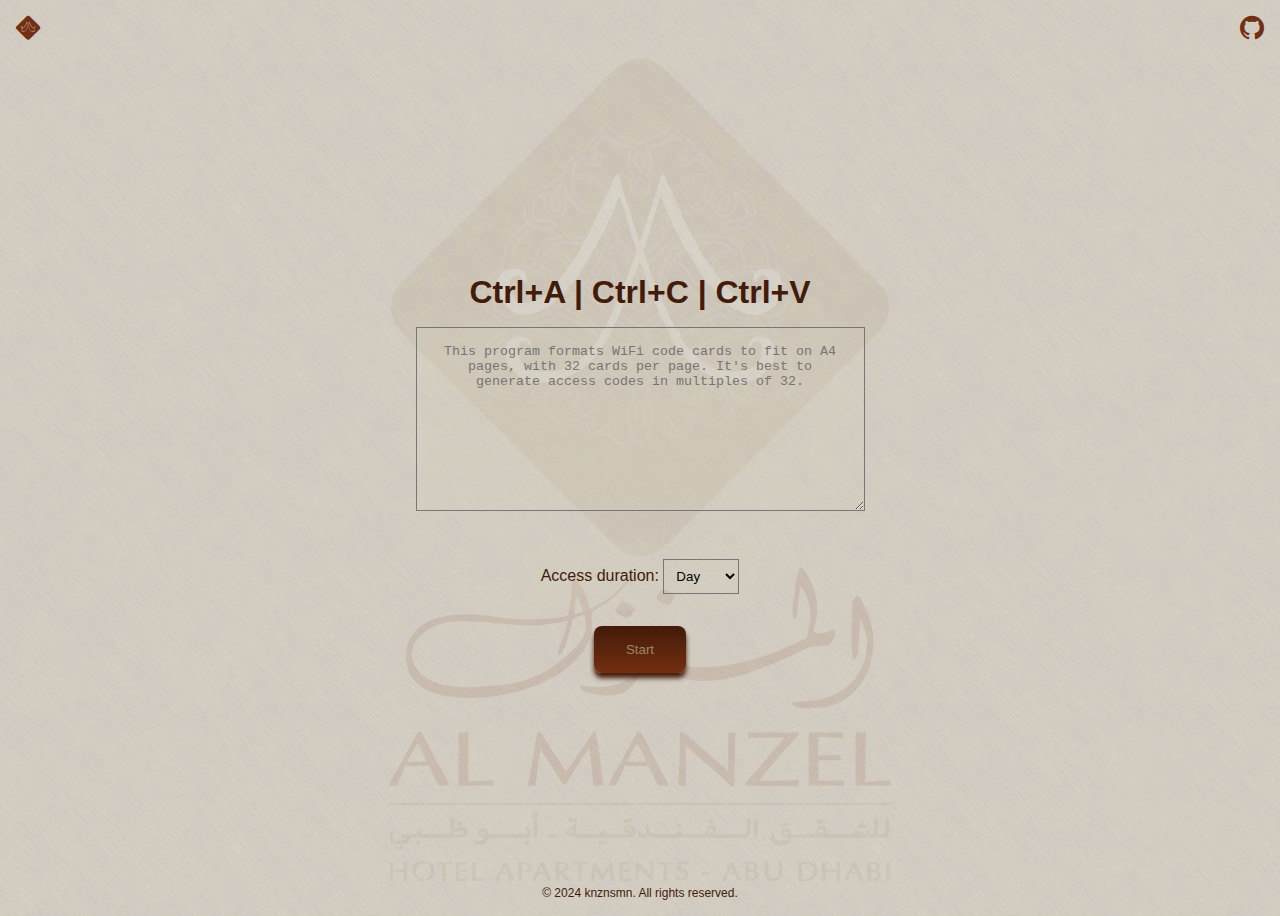
<file: index.html>
<!DOCTYPE html>
<html lang="en">
<head>
    <meta charset="UTF-8">
    <meta name="description" content="Web app for extracting and formatting Wifi access codes for Al Manzel Hotel Apartments.">
    <meta name="keywords" content="HTML, CSS, JavaScript">
    <meta name="author" content="Julius Cinco Cesar">
    <meta name="viewport" content="width=device-width, initial-scale=1.0">
    <link rel="apple-touch-icon" sizes="180x180" href="assets/icons/apple-touch-icon.png">
    <link rel="icon" type="image/png" sizes="32x32" href="assets/icons/favicon-32x32.png">
    <link rel="icon" type="image/png" sizes="16x16" href="assets/icons/favicon-16x16.png">
    <link rel="manifest" href="assets/icons/site.webmanifest">
    <link rel="mask-icon" href="assets/icons/safari-pinned-tab.svg" color="#9d8861">
    <link rel="shortcut icon" href="assets/icons/favicon.ico">
    <meta name="msapplication-TileColor" content="#753011">
    <meta name="msapplication-config" content="assets/icons/browserconfig.xml">
    <meta name="theme-color" content="#ffffff">
    <title>Wifi Code Formatter | Al Manzel Hotel Apartment</title>
    <link rel="stylesheet" href="assets/css/style.css">
</head>
<body>
    <section>
        <header>
            <ul>
                <li><a href="#"><i id="home" class="i-amha"></i></a></li>
            </ul>
            <ul class="tools">
                <li><a href="https://github.com/knznsmn/wificard"><i class="i-github"></i></a></li>
            </ul>
        </header>

        <main>
            <img id="signature" src="assets/img/signature.svg" alt="Al Manzel Hotel Apartment background image">
            <h1>Ctrl+A | Ctrl+C | Ctrl+V</h1>
            <label for="inputText"></label><textarea id="inputText" rows="10" cols="50" placeholder="This program formats WiFi code cards to fit on A4 pages, with 32 cards per page. It's best to generate access codes in multiples of 32."></textarea>

            <div class="drop">
                <label for="duration">Access duration: </label>
                <select name="duration" id="duration">
                    <option value="day">Day</option>
                    <option value="week">Week</option>
                    <option value="month">Month</option>
                </select>
            </div>
            <button id="start">Start</button>
        </main>

        <footer>
            <p class="small">&copy; 2024 knznsmn. All rights reserved.</p>
        </footer>
    </section>
    <script src="assets/js/script.js"></script>
</body>
</html>
</file>
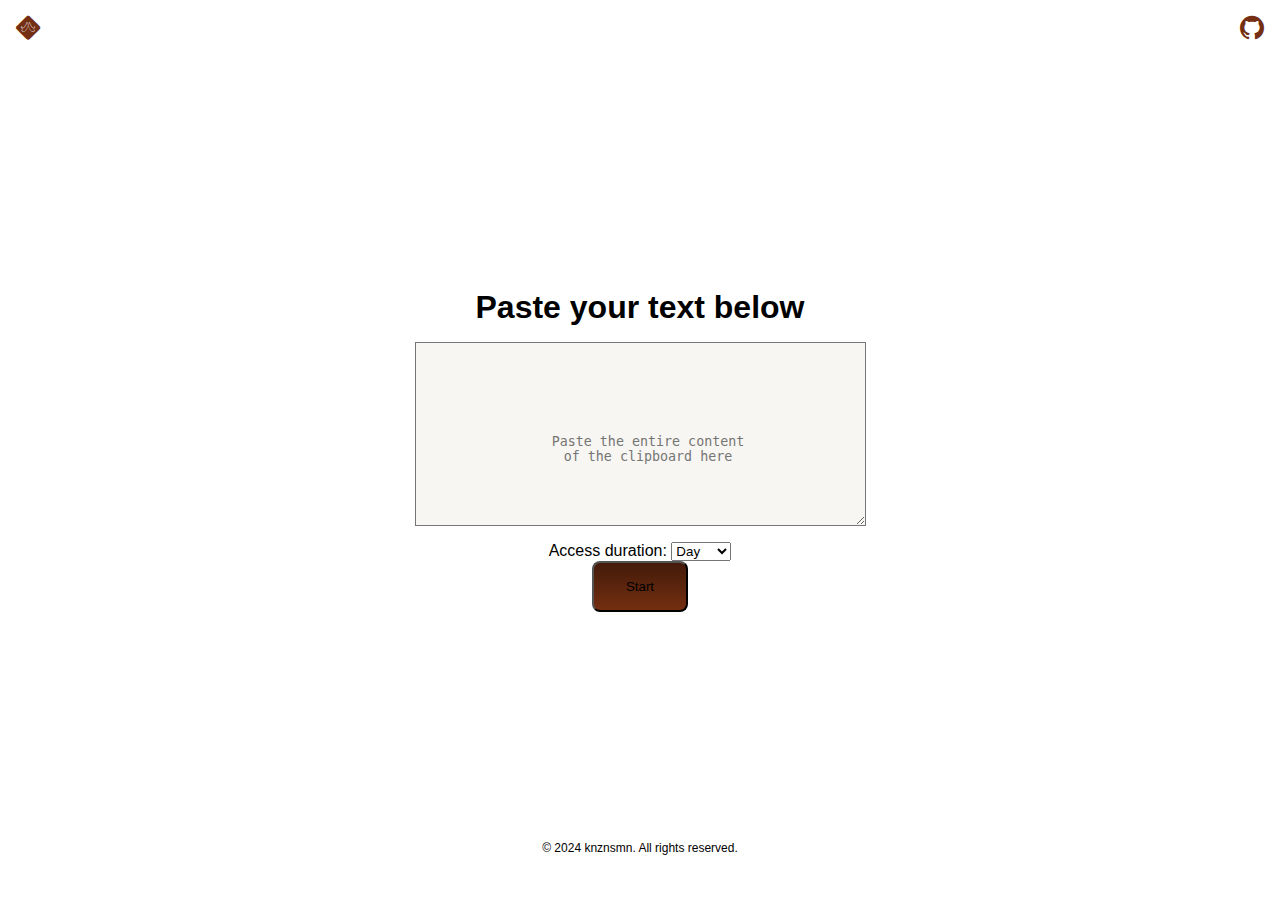
<file: assets/v2/index.html>
<!DOCTYPE html>
<html lang="en">
<head>
    <meta charset="UTF-8">
    <meta name="description" content="Web app for extracting and formatting Wifi access codes for Al Manzel Hotel Apartments.">
    <meta name="keywords" content="HTML, CSS, JavaScript">
    <meta name="author" content="Julius Cinco Cesar">
    <meta name="viewport" content="width=device-width, initial-scale=1.0">
    <link rel="apple-touch-icon" sizes="180x180" href="assets/icons/apple-touch-icon.png">
    <link rel="icon" type="image/png" sizes="32x32" href="assets/icons/favicon-32x32.png">
    <link rel="icon" type="image/png" sizes="16x16" href="assets/icons/favicon-16x16.png">
    <link rel="manifest" href="assets/icons/site.webmanifest">
    <link rel="mask-icon" href="assets/icons/safari-pinned-tab.svg" color="#9d8861">
    <link rel="shortcut icon" href="assets/icons/favicon.ico">
    <meta name="msapplication-TileColor" content="#753011">
    <meta name="msapplication-config" content="assets/icons/browserconfig.xml">
    <meta name="theme-color" content="#ffffff">
    <title>Wifi Access Code Formatter | Al Manzel Hotel Apartment</title>
    <link rel="stylesheet" href="assets/css/style.css">
</head>
<body>
    <header>
        <ul>
            <li><a href="#"><i id="home" class="i-amha"></i></a></li>
        </ul>
        <ul class="tools">
            <li><a href="https://www.github.com/knznsmn"><i class="i-github"></i></a></li>
        </ul>
    </header>

    <main>
        <h1>Paste your text below</h1>
        <label for="inputText"></label><textarea id="inputText" rows="10" cols="50" placeholder="Paste the entire content of the clipboard here"></textarea>

        <div class="drop">
            <label for="duration">Access duration: </label>
            <select name="duration" id="duration">
                <option value="day">Day</option>
                <option value="week">Week</option>
                <option value="month">Month</option>
            </select>
        </div>
        <button id="start">Start</button>
    </main>
    <footer>
        <p class="small">&copy; 2024 knznsmn. All rights reserved.</p>
    </footer>

    <script src="assets/js/script.js"></script>
</body>
</html>
</file>
<file: assets/css/style.css>
:root {
    --mar: hsl(18, 75%, 15%);
    --red: hsl(18, 75%, 26%);
    --god: hsl(39, 23%, 49%);
    --wit: hsl(39, 23%, 90%);
    --bg-red: linear-gradient(45deg, var(--wit) 0%, var(--god) 100%);
    --bg-god: linear-gradient(45deg, var(--god) 0%, var(--wit) 100%);
}
* {
    box-sizing: border-box;
    margin: 0;
    padding: 0;
}
@font-face {
    font-family: 'icon';
    src:  url('../fonts/icon.eot?se2rfs');
    src:  url('../fonts/icon.eot?se2rfs#iefix') format('embedded-opentype'),
    url('../fonts/icon.ttf?se2rfs') format('truetype'),
    url('../fonts/icon.woff?se2rfs') format('woff'),
    url('../fonts/icon.svg?se2rfs#icon') format('svg');
    font-weight: normal;
    font-style: normal;
    font-display: block;
}

i {
    font-family: 'icon' !important;
    speak: never;
    font-style: normal;
    font-weight: normal;
    font-variant: normal;
    text-transform: none;
    line-height: 1;
    -webkit-font-smoothing: antialiased;
    -moz-osx-font-smoothing: grayscale;
}

.i-amha:before {
    content: "\e900";
}
.i-printer:before {
    content: "\e901";
}
.i-print:before {
    content: "\e901";
}
.i-repeat:before {
    content: "\e90d";
}
.i-github:before {
    content: "\e907";
}
body {
    font-family: Arial, sans-serif;
    background: var(--bg-god);
    background: url(../img/bg.jpg) repeat;
    color: var(--mar);
}
section:nth-child(1) {
    display: flex;
    flex-direction: column;
    height: 100vh;
    justify-content: space-between;
    align-items: center;
}
header {
    display: flex;
    align-self: stretch;
    justify-content: space-between;
    padding: 1rem;
}
header ul li {
    list-style: none;
    font-size: 1.5rem;
}
header .tools {
    display: flex;
}
i.i-print {
    color: var(--god);
    margin-right: 1rem;
    transition: transform .2s;
}
i.i-printer:hover {
    transform: scale(1.2);
    opacity: 0.8;
}
main {
    margin: 0 auto;
    display: flex;
    flex-direction: column;
    justify-content: center;
    align-items: center;
    align-content: center;
}
/*main * {*/
/*    margin: .5rem;*/
/*    border: none;*/
/*}*/
a:link, a:visited {
    text-decoration: none;
    color: var(--red);
}
a:hover {
    color: var(--god);
    scale: 1.5;
}
a:active {
    color: var(--mar);
}
textarea, .drop {
    margin: 1rem;
    padding: 1rem;
    background: hsla(39, 23%, 80%, 0.2);
    text-align: center;
}
textarea:focus, .drop:focus {
    background: hsla(39, 23%, 80%, 0.5);
}
textarea::placeholder, .drop::placeholder {
    text-align: center;
}
select, option {
    background: transparent;
    padding: .5rem;
}
button {
    background: linear-gradient(var(--mar), var(--red));
    padding: 1rem 2rem;
    border-radius: .5rem;
    border: none;
    color: var(--god);
    box-shadow: 0 5px 5px var(--mar);
}
button:hover {
    scale: .9;
    color: var(--wit);
}
img#signature {
    top: 1rem;
    width: auto;
    height: 100%;
    position: absolute;
    opacity: 0.1;
    z-index: -1;
}
/*#a4 {*/
/*    width: 21cm;*/
/*    min-height: 29.7cm;*/
/*    border: 1px solid #000;*/
/*    display: flex;*/
/*    flex-wrap: wrap;*/
/*    padding: 0;*/
/*    box-sizing: border-box;*/
/*}*/
/* Card style */
.card {
    width: 5cm;
    height: 3.5cm;
    position: relative;
    border: 2px solid #000;
    display: flex;
    flex-direction: column;
    justify-content: space-around;
    align-items: center;
    margin: 2px;
    /*box-sizing: border-box;*/
    font-size: 14px;
    font-weight: bold;
}
/*.card:before {*/
/*    content: '';*/
/*    background-image: url(../img/wifi.png);*/
/*    background-size: cover;*/
/*    background-position: center;*/
/*    top: 0;*/
/*    left: 0;*/
/*    bottom: 0;*/
/*    right: 0;*/
/*    opacity: 0.2;*/
/*    position: absolute;*/
/*    z-index: -1;*/
/*}*/
.card img {
    width: 35%;
    height: auto;
}
#card-wifi {
    z-index: -5;
    position: absolute;
    width: 100%;
    opacity: .2;
}
.card p {
    margin-bottom: 5px;
}
.small {
    font-size: 0.75rem;
}
.heavy {
    font-weight: bolder;
    text-transform: uppercase;
}
.page {
    page-break-after: always;
    width: 21cm;
    min-height: 29.7cm;
    display: flex;
    justify-content: center;
    align-content: space-around;
    flex-wrap: wrap;
    padding: 5px;
    box-sizing: border-box;
    margin-bottom: 5px;
}
/* Hide ugly elements */
::-webkit-scrollbar {
    display: none;
}
.hide {
     display: none;
}

/* Hide the irrelevant elements when printing */
@media print {
    body, body * {
        visibility: hidden;
        background: white;
    }
    div#a4 * {
        visibility: visible;
        margin: auto;
        background: white;
        color: black;
    }
    .page:last-child .card {
    }
    section footer, #pane {
        visibility: hidden;
    }
}
</file>
<file: assets/v2/assets/css/style.css>
:root {
    --mar: hsl(18, 75%, 15%);
    --red: hsl(18, 75%, 26%);
    --god: hsl(39, 23%, 49%);
    --wit: hsl(39, 23%, 90%);
    --bg-red: linear-gradient(45deg, var(--wit) 0%, var(--god) 100%);
    --bg-god: linear-gradient(45deg, var(--god) 0%, var(--wit) 100%);
}
* {
    box-sizing: border-box;
    margin: 0;
    padding: 0;
}
@font-face {
    font-family: 'icon';
    src:  url('../fonts/icon.eot?se2rfs');
    src:  url('../fonts/icon.eot?se2rfs#iefix') format('embedded-opentype'),
    url('../fonts/icon.ttf?se2rfs') format('truetype'),
    url('../fonts/icon.woff?se2rfs') format('woff'),
    url('../fonts/icon.svg?se2rfs#icon') format('svg');
    font-weight: normal;
    font-style: normal;
    font-display: block;
}

i {
    font-family: 'icon' !important;
    speak: never;
    font-style: normal;
    font-weight: normal;
    font-variant: normal;
    text-transform: none;
    line-height: 1;
    -webkit-font-smoothing: antialiased;
    -moz-osx-font-smoothing: grayscale;
}

.i-amha:before {
    content: "\e900";
}
.i-printer:before {
    content: "\e901";
}
.i-print:before {
    content: "\e901";
}
.i-repeat:before {
    content: "\e90d";
}
.i-github:before {
    content: "\e907";
}
body {
    font-family: Arial, sans-serif;
    display: flex;
    flex-direction: column;
    height: 95vh;
    justify-content: space-between;
    align-items: center;
}
header {
    display: flex;
    align-self: stretch;
    justify-content: space-between;
    padding: 1rem;
}
header ul li {
    list-style: none;
    font-size: 1.5rem;
}
header .tools {
    display: flex;
}
i.i-print {
    color: var(--god);
    margin-right: 1rem;
    transition: transform .2s;
}
i.i-printer:hover {
    transform: scale(1.2);
    opacity: 0.8;
}
main {
    margin: 0 auto;
    display: flex;
    flex-direction: column;
    justify-content: center;
    align-items: center;
    align-content: center;
}
/*main * {*/
/*    margin: .5rem;*/
/*    border: none;*/
/*}*/
a:link, a:visited {
    text-decoration: none;
    color: var(--red);
}
a:hover {
    color: var(--god);
    scale: 1.5;
}
a:active {
    color: var(--mar);
}
textarea, .duration {
    margin: 1rem;
    padding: 1rem;
    position: relative;
    background: hsla(39, 23%, 80%, 0.2);
    text-align: center;
}
textarea:focus, .duration:focus {
    background: hsla(39, 23%, 80%, 0.5);
}
textarea::placeholder, .duration::placeholder {
    position: absolute;
    margin: 0 25%;
    top: 50%;
    text-align: center;
}
button {
    background: linear-gradient(var(--mar), var(--red));
    padding: 1rem 2rem;
    border-radius: .5rem;
}
button:hover {
    scale: .9;

}
/*#a4 {*/
/*    width: 21cm;*/
/*    min-height: 29.7cm;*/
/*    border: 1px solid #000;*/
/*    display: flex;*/
/*    flex-wrap: wrap;*/
/*    padding: 0;*/
/*    box-sizing: border-box;*/
/*}*/
/* Card style */
.card {
    width: 5cm;
    height: 3.5cm;
    position: relative;
    border: 3px solid #000;
    display: flex;
    flex-direction: column;
    justify-content: space-around;
    align-items: center;
    margin: 1px;
    /*box-sizing: border-box;*/
    font-size: 14px;
    font-weight: bold;
}
.card:before {
    content: '';
    background-image: url(../img/wifi.png);
    background-size: cover;
    background-position: center;
    top: 0;
    left: 0;
    bottom: 0;
    right: 0;
    opacity: 0.2;
    position: absolute;
    z-index: -1;
}
.card img {
    width: 35%;
    height: auto;
}
.card p {
    margin-bottom: 5px;
}
.small {
    font-size: 0.75rem;
}
.heavy {
    font-weight: bolder;
    text-transform: uppercase;
}
.page {
    page-break-after: always;
    width: 21cm;
    min-height: 29.7cm;
    display: flex;
    align-content: space-around;
    flex-wrap: wrap;
    padding: 5px;
    box-sizing: border-box;
    margin-bottom: 5px;
}
.page:last-child {
    align-content: flex-end;
}
.page:last-child .card {
    margin: 10px 0;
}
.hide {
     display: none;
}
/* Hide the print button when printing */
@media print {
    body * {
        visibility: hidden;
    }
    div#a4 * {
        visibility: visible;
        margin: auto;
    }
}
</file>
